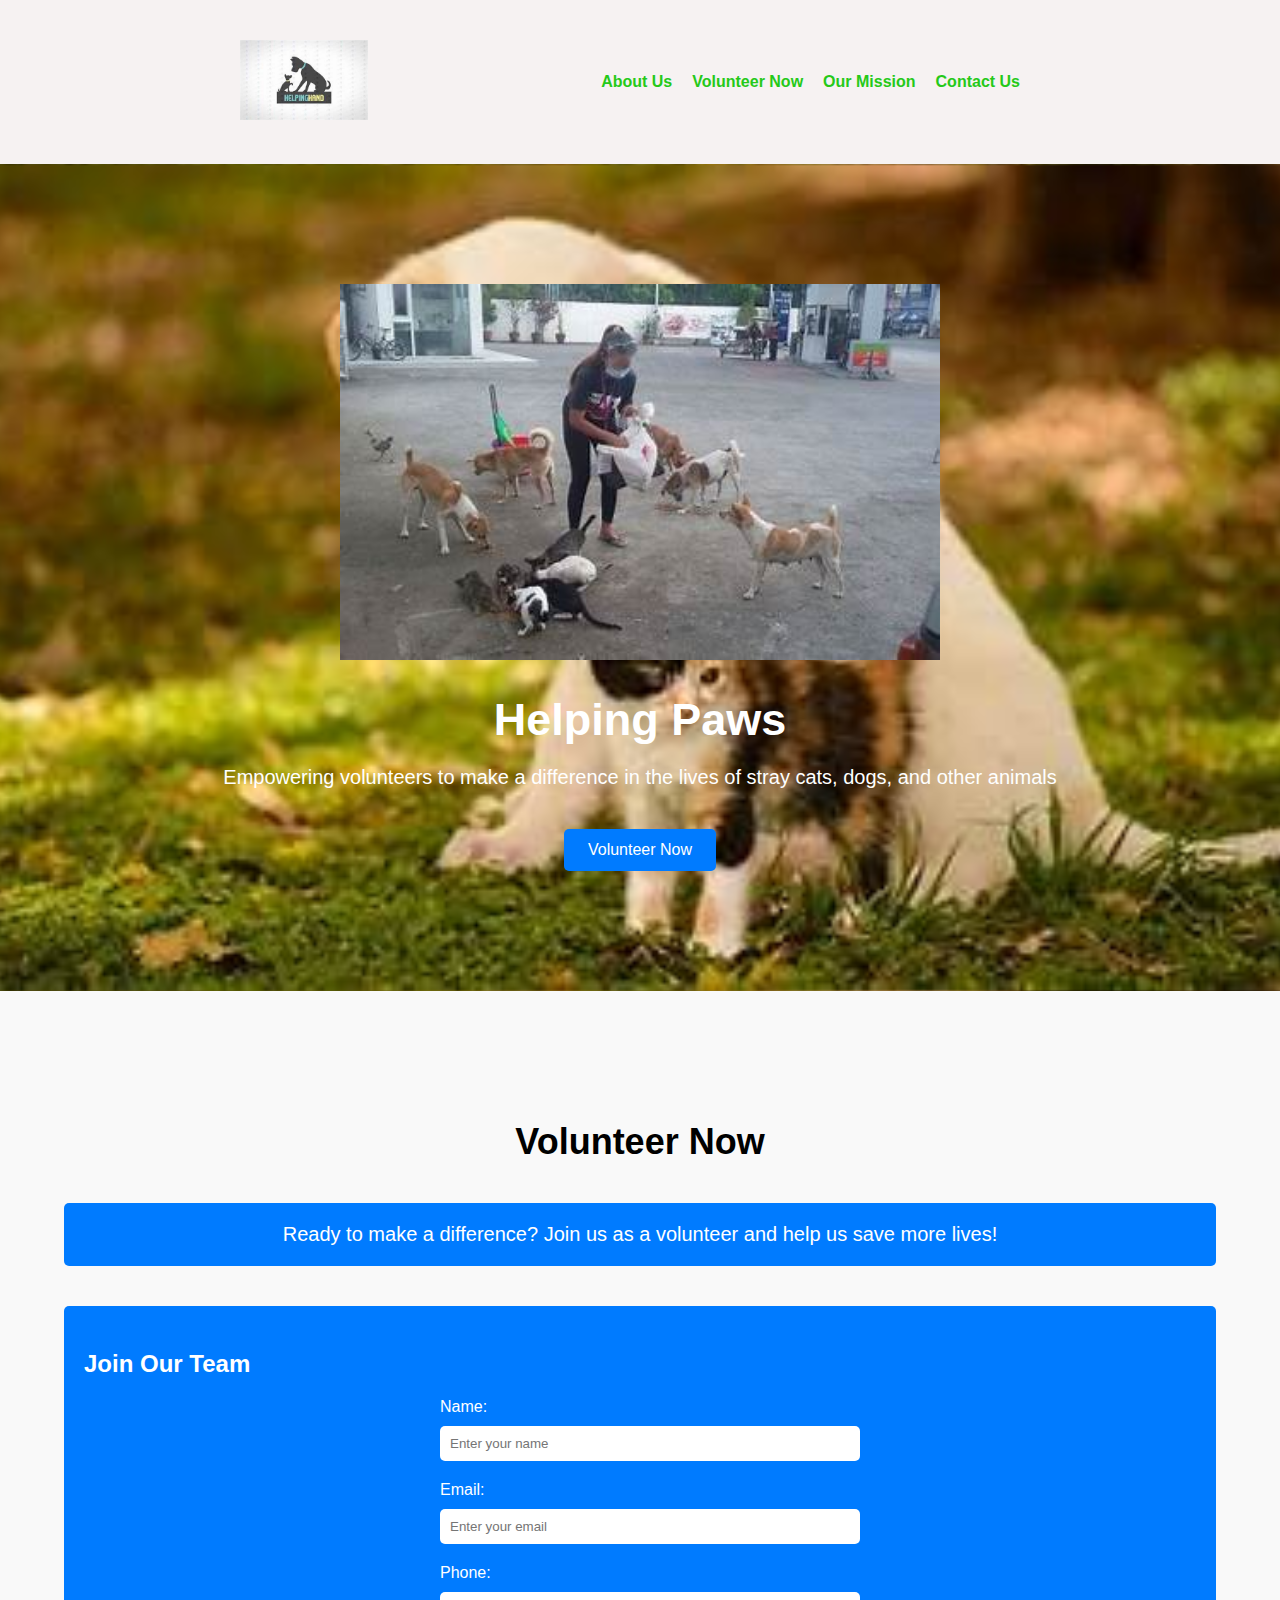
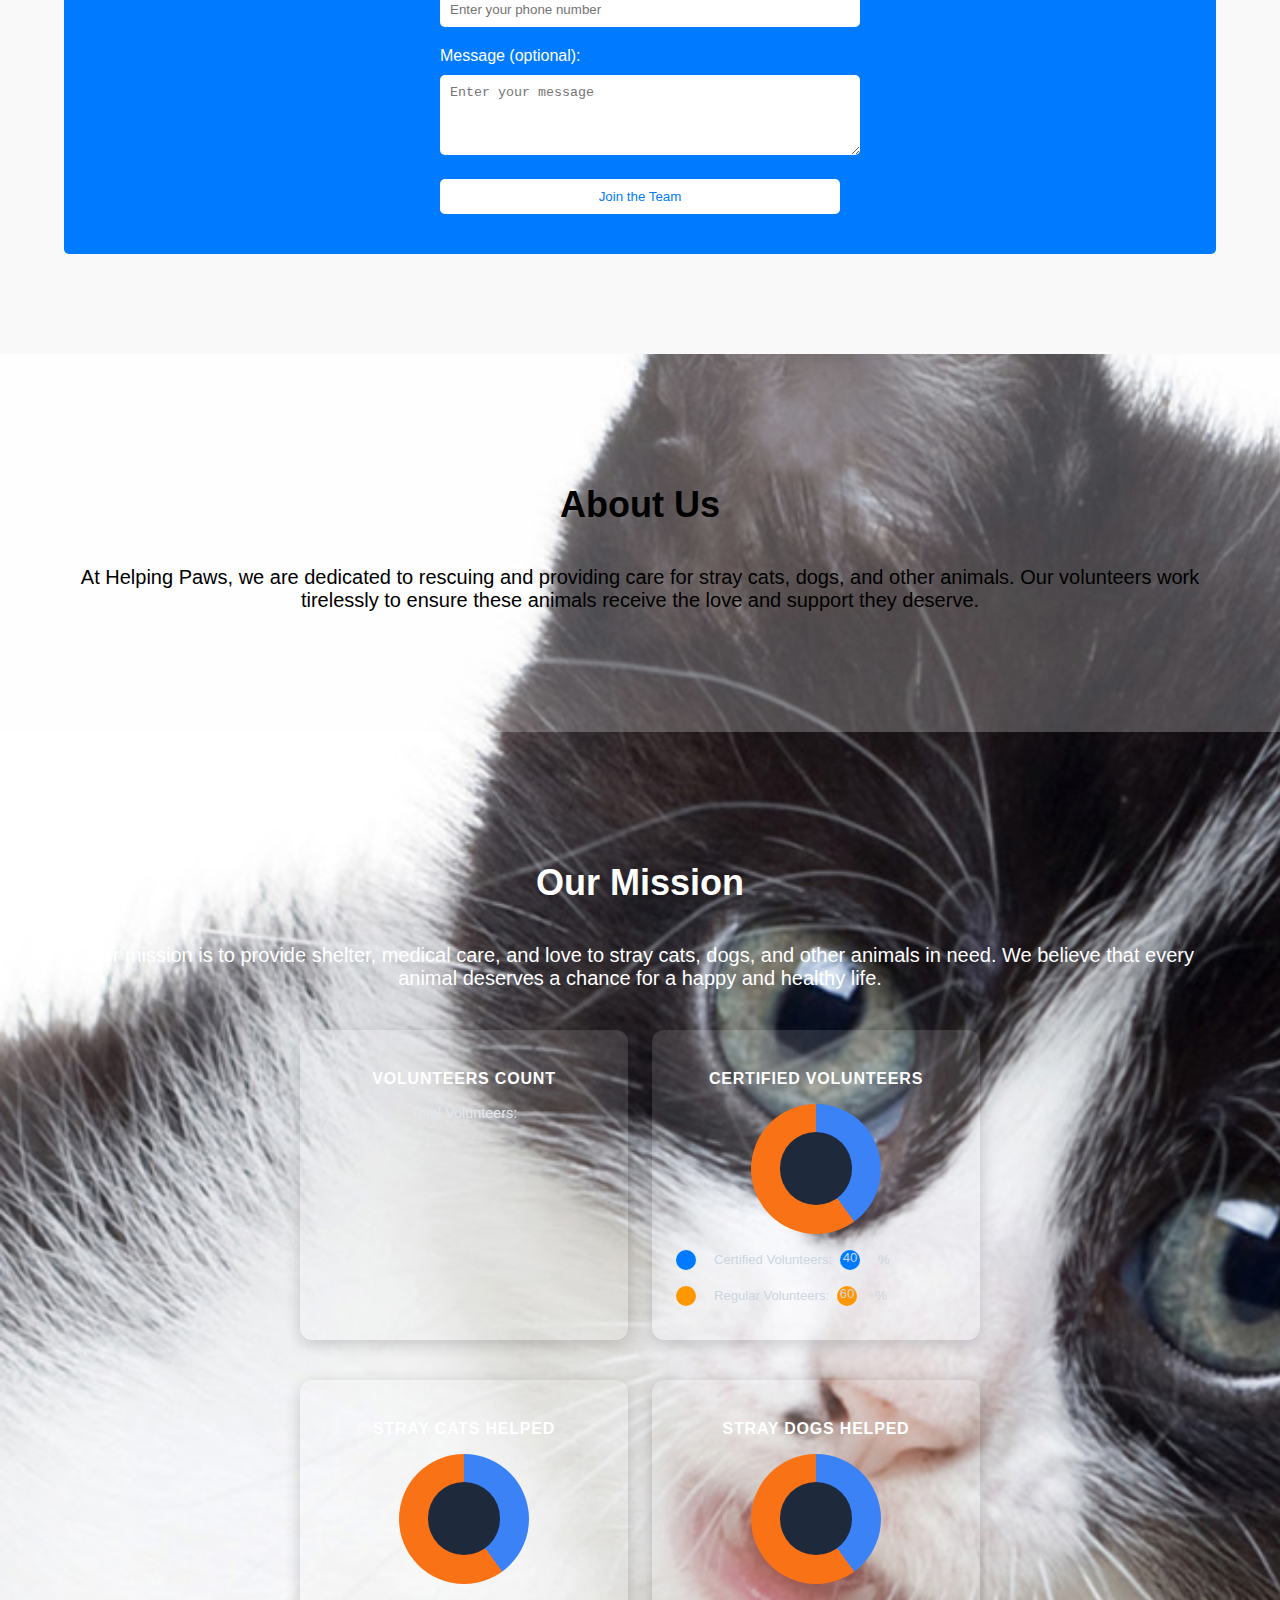
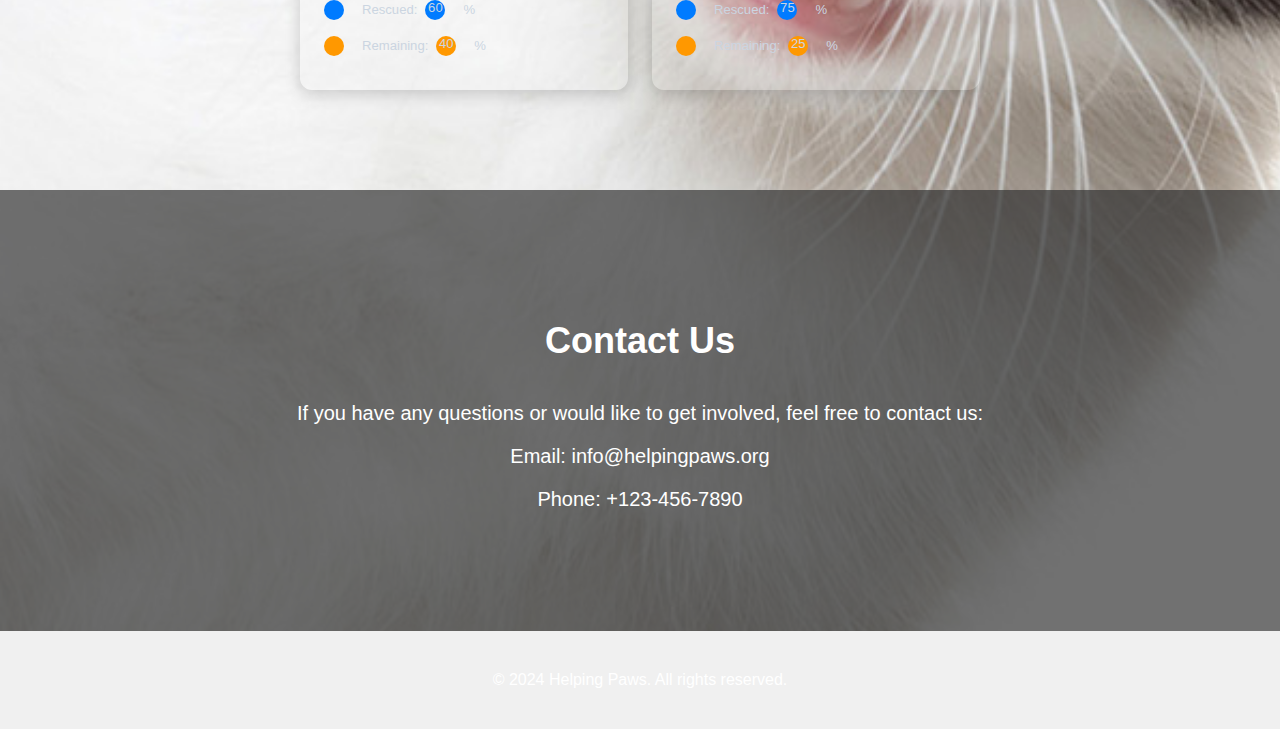
<file: index.html>
<!DOCTYPE html>
<html lang="en">

<head>
    <meta charset="UTF-8">
    <meta name="viewport" content="width=device-width, initial-scale=1.0">
    <title>Helping Paws - Empowering Volunteers</title>
    <link rel="stylesheet" href="style.css">
    <link rel="stylesheet" href="chart.css">

</head>

<body>

    <!-- Navigation Bar -->
    <nav class="navbar">
        <div class="container">
            <div class="logo">
                <img src="img/th.jpeg" alt="Helping Paws Logo">
            </div>
            <ul class="nav-links">
                <li><a href="#about">About Us</a></li>
                <li><a href="#volunteer">Volunteer Now</a></li>
                <li><a href="#mission">Our Mission</a></li>
                <li><a href="#contact">Contact Us</a></li>
            </ul>
        </div>
    </nav>

    <!-- Hero Section -->
    <section class="hero">
        <div class="container">
            <img src="img/helpingcatdogs.jpeg" alt="Helping Paws Hero Image">
            <h1>Helping Paws</h1>
            <p>Empowering volunteers to make a difference in the lives of stray cats, dogs, and other animals</p>
            <a href="#volunteer" class="btn">Volunteer Now</a>
        </div>
    </section>

    <!-- Volunteer Now Section -->
    <section id="volunteer" class="volunteer">
        <div class="container">
            <h2>Volunteer Now</h2>
            <p>Ready to make a difference? Join us as a volunteer and help us save more lives!</p>

            <!-- Volunteer Form -->
            <div class="volunteer-form">
                <h3>Join Our Team</h3>
                <form action="submit_volunteer_form.php" method="POST">
                    <label for="name">Name:</label>
                    <input type="text" id="name" name="name" placeholder="Enter your name" required>

                    <label for="email">Email:</label>
                    <input type="email" id="email" name="email" placeholder="Enter your email" required>

                    <label for="phone">Phone:</label>
                    <input type="tel" id="phone" name="phone" placeholder="Enter your phone number" required>

                    <label for="message">Message (optional):</label>
                    <textarea id="message" name="message" rows="4" placeholder="Enter your message"></textarea>

                    <input type="submit" value="Join the Team">
                </form>
            </div>
        </div>
    </section>

    <!-- About Us Section -->
    <section id="about" class="about">
        <div class="container">
            <h2>About Us</h2>
            <p>At Helping Paws, we are dedicated to rescuing and providing care for stray cats, dogs, and other animals.
                Our volunteers work tirelessly to ensure these animals receive the love and support they deserve.</p>
        </div>
    </section>

    <!-- Our Mission Section -->
    <section id="mission" class="mission">
        <div class="container">
            <h2>Our Mission</h2>
            <p>Our mission is to provide shelter, medical care, and love to stray cats, dogs, and other animals in need.
                We believe that every animal deserves a chance for a happy and healthy life.</p>
            <!-- Bar Chart: Volunteers Count -->
            <div class="chart-container">
                <div class="bar-chart">
                    <h3>Volunteers Count</h3>
                    <div class="bar" style="--bar-height: calc(10% * var(--volunteers-count, 0));"></div>
                    <span>Total Volunteers: <span id="total-volunteers"><?php echo $totalVolunteers; ?></span></span>
                </div>
                <!-- Pie Chart: Certified Volunteers -->
                <div class="pie-chart">
                    <h3>Certified Volunteers</h3>
                    <div class="pie">
                        <div class="slice" style="--offset: 0; --value: var(--certified-volunteers, 40);"></div>
                        <div class="slice"
                            style="--offset: calc(var(--certified-volunteers, 40) * 1%); --value: calc(100 - var(--certified-volunteers, 40));">
                        </div>
                    </div>
                    <div class="legend">
                        <div class="item"><span></span>Certified Volunteers: <span
                                id="certified-volunteers">40</span>%</div>
                        <div class="item"><span></span>Regular Volunteers: <span id="regular-volunteers">60</span>%
                        </div>
                    </div>
                </div>
            </div>
            <!-- Additional Charts: Stray Cats and Dogs Helped -->
            <div class="chart-container">
                <div class="pie-chart">
                    <h3>Stray Cats Helped</h3>
                    <div class="pie">
                        <div class="slice" style="--offset: 0; --value: var(--stray-cats-rescued, 60);"></div>
                        <div class="slice"
                            style="--offset: calc(var(--stray-cats-rescued, 60) * 1%); --value: calc(100 - var(--stray-cats-rescued, 60));">
                        </div>
                    </div>
                    <div class="legend">
                        <div class="item"><span></span>Rescued: <span id="stray-cats-rescued">60</span>%</div>
                        <div class="item"><span></span>Remaining: <span id="stray-cats-remaining">40</span>%</div>
                    </div>
                </div>
                <div class="pie-chart">
                    <h3>Stray Dogs Helped</h3>
                    <div class="pie">
                        <div class="slice" style="--offset: 0; --value: var(--stray-dogs-rescued, 75);"></div>
                        <div class="slice"
                            style="--offset: calc(var(--stray-dogs-rescued, 75) * 1%); --value: calc(100 - var(--stray-dogs-rescued, 75));">
                        </div>
                    </div>
                    <div class="legend">
                        <div class="item"><span></span>Rescued: <span id="stray-dogs-rescued">75</span>%</div>
                        <div class="item"><span></span>Remaining: <span id="stray-dogs-remaining">25</span>%</div>
                    </div>
                </div>
            </div>
        </div>
    </section>

    <!-- Contact Us Section -->
    <section id="contact" class="contact">
        <div class="container">
            <h2>Contact Us</h2>
            <p>If you have any questions or would like to get involved, feel free to contact us:</p>
            <p>Email: info@helpingpaws.org</p>
            <p>Phone: +123-456-7890</p>
        </div>
    </section>

    <!-- Footer -->
    <footer class="footer">
        <div class="container">
            <p>&copy; 2024 Helping Paws. All rights reserved.</p>
        </div>
    </footer>

    <!-- JavaScript for updating the bar chart and pie charts with live data -->
    <script>
        // Function to fetch total volunteers count
        function getTotalVolunteers() {
            fetch('get_total_volunteers.php')
                .then(response => response.json())
                .then(data => {
                    updateCharts(data.totalVolunteers);
                })
                .catch(error => {
                    console.error('Error fetching total volunteers count:', error);
                });
        }
    
        // Function to update the bar chart and pie charts with live data
        function updateCharts(totalVolunteers) {
            // Update bar chart
            var bar = document.querySelector('.bar');
            var barHeight = (totalVolunteers / 100) * 100; // Assuming 100% is the maximum height
            bar.style.setProperty('--bar-height', barHeight + '%');
    
            // Update the total volunteers count displayed next to the bar chart
            document.getElementById('total-volunteers').textContent = totalVolunteers;
    
            // Update pie charts
            var certifiedVolunteers = Math.floor(Math.random() * 100);
            var strayCatsRescued = Math.floor(Math.random() * 100);
            var strayDogsRescued = Math.floor(Math.random() * 100);
    
            document.documentElement.style.setProperty('--certified-volunteers', certifiedVolunteers);
            document.documentElement.style.setProperty('--stray-cats-rescued', strayCatsRescued);
            document.documentElement.style.setProperty('--stray-dogs-rescued', strayDogsRescued);
    
            // Update legends
            document.getElementById('certified-volunteers').textContent = certifiedVolunteers;
            document.getElementById('regular-volunteers').textContent = 100 - certifiedVolunteers;
            document.getElementById('stray-cats-rescued').textContent = strayCatsRescued;
            document.getElementById('stray-cats-remaining').textContent = 100 - strayCatsRescued;
            document.getElementById('stray-dogs-rescued').textContent = strayDogsRescued;
            document.getElementById('stray-dogs-remaining').textContent = 100 - strayDogsRescued;
        }
    
        // Call the getTotalVolunteers function initially and then at regular intervals
        getTotalVolunteers(); // Initial call
        setInterval(getTotalVolunteers, 5000); // Call every 5 seconds (you can adjust the interval as needed)
    </script>
    
</body>

</html>
</file>
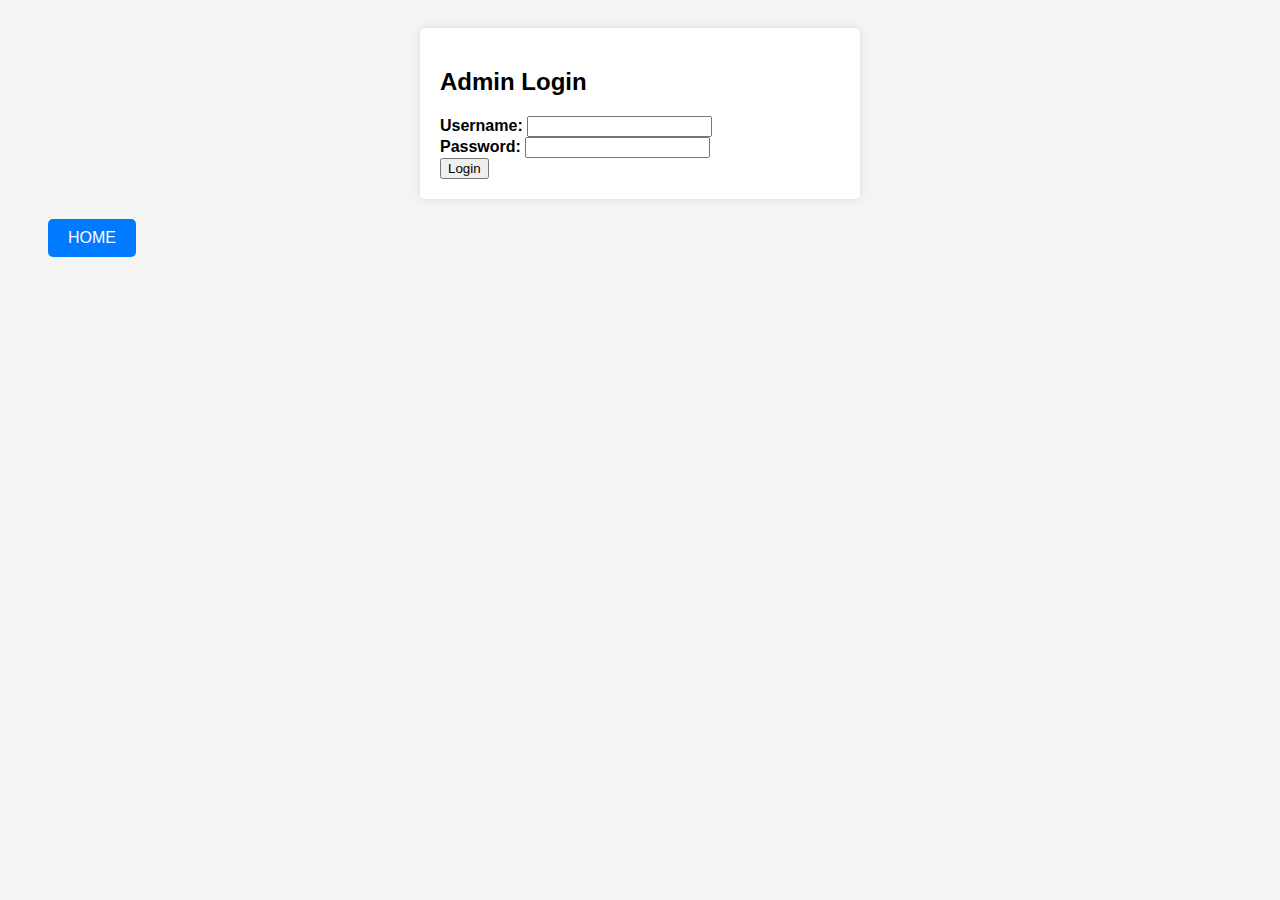
<file: admin_login.html>
<!DOCTYPE html>
<html lang="en">
<head>
    <meta charset="UTF-8">
    <title>Admin Login</title>
    <link rel="stylesheet" href="adminStyles.css"> 
</head>
<body>
    <div class="login-container">
        <form class="login-form" action="admin_panel.php" method="post">
            <h2>Admin Login</h2>
            <div class="form-group">
                <label for="username">Username:</label>
                <input type="text" id="username" name="username" required>
            </div>
            
            <div class="form-group">
                <label for="password">Password:</label>
                <input type="password" id="password" name="password" required>
            </div>
            
            <button type="submit">Login</button>
        </form>
        
        <a href="landingPage.html" class="home-button">HOME</a>
    </div>
</body>
</html>
</file>
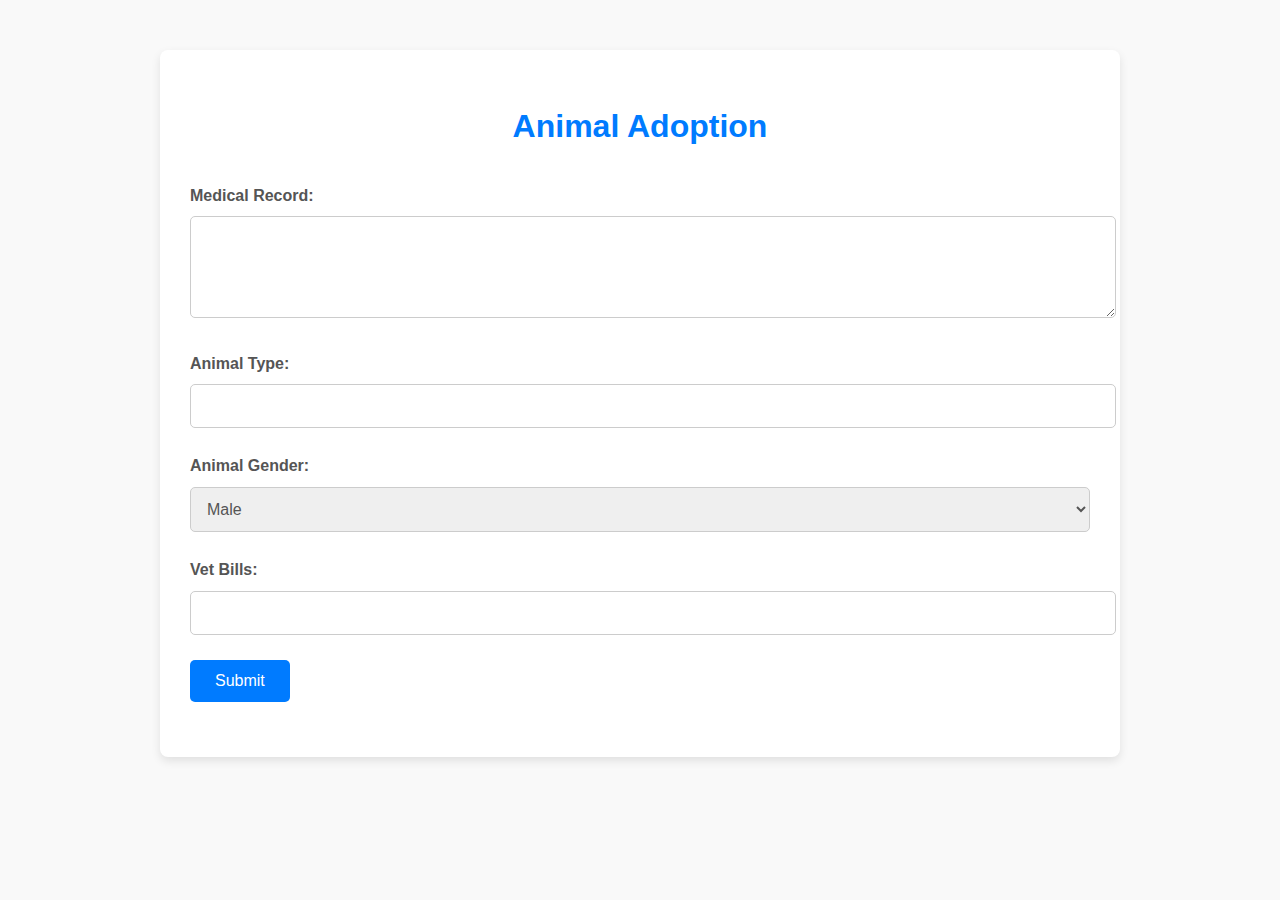
<file: animal_adoption.html>
<!DOCTYPE html>
<html lang="en">
<head>
    <meta charset="UTF-8">
    <meta name="viewport" content="width=device-width, initial-scale=1.0">
    <title>Animal Adoption</title>
    <link rel="stylesheet" href="animal_adoption.css">
</head>
<body>
    <div class="container">
        <h1>Animal Adoption</h1>
        
        <form action="submit_adoption.php" method="post">
            
            <div class="form-group">
                <label for="MedicalRecord">Medical Record:</label>
                <textarea id="MedicalRecord" name="MedicalRecord" rows="4"></textarea>
            </div>
            
            <div class="form-group">
                <label for="AnimalType">Animal Type:</label>
                <input type="text" id="AnimalType" name="AnimalType" required>
            </div>
            
            <div class="form-group">
                <label for="AnimalGender">Animal Gender:</label>
                <select id="AnimalGender" name="AnimalGender" required>
                    <option value="Male">Male</option>
                    <option value="Female">Female</option>
                </select>
            </div>
            
            <div class="form-group">
                <label for="VetBills">Vet Bills:</label>
                <input type="number" id="VetBills" name="VetBills" min="0" step="0.01" required>
            </div>
            
            <div class="form-group">
                <input type="submit" value="Submit">
            </div>
        </form>
    </div>
</body>
</html>
</file>
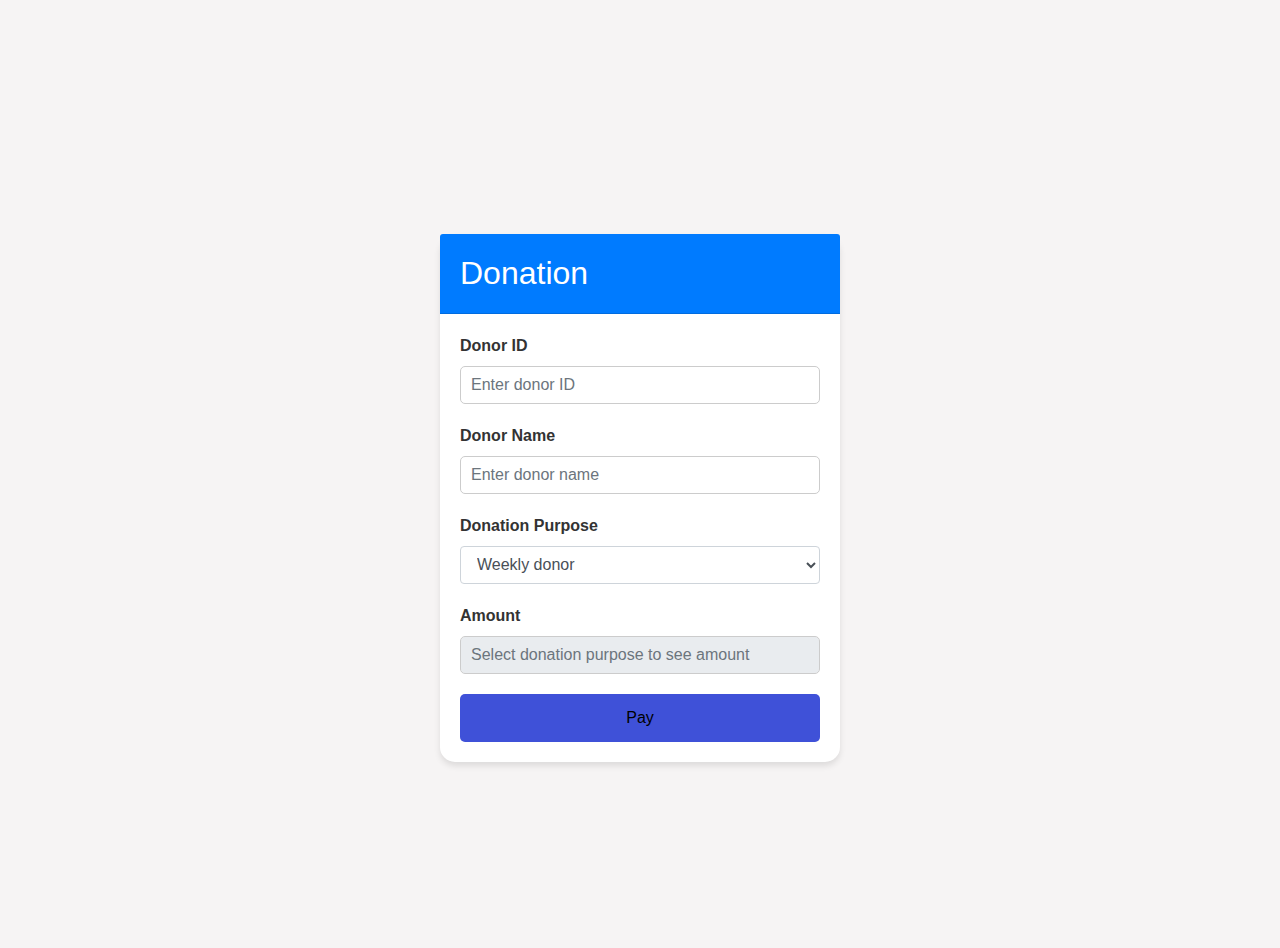
<file: Donation.html>
<!DOCTYPE html>
<html lang="en">
<head>
    <meta charset="UTF-8">
    <meta name="viewport" content="width=device-width, initial-scale=1.0">
    <title>Donation</title>
    <link rel="stylesheet" href="https://stackpath.bootstrapcdn.com/bootstrap/4.5.2/css/bootstrap.min.css">
    <link rel="stylesheet" href="/css/donation.css">
</head>
<body>
    <div class="container mt-5">
        <div class="card">
            <div class="card-header bg-primary text-white">
                <h2 class="mb-0">Donation</h2>
            </div>
            <div class="card-body">
                <!-- Modified form with action attribute pointing to the PHP script -->
                <form action="Donation.php" method="post">
                    <div class="form-group">
                        <label for="donorId">Donor ID</label>
                        <input type="text" class="form-control" id="donorId" name="donorId" placeholder="Enter donor ID">
                    </div>
                    <div class="form-group">
                        <label for="donorName">Donor Name</label>
                        <input type="text" class="form-control" id="donorName" name="donorName" placeholder="Enter donor name">
                    </div>
                    <div class="form-group">
                        <label for="purpose">Donation Purpose</label>
                        <select class="form-control" id="purpose" name="purpose" onchange="updateAmount()">
                            <option value="Weekly">Weekly donor</option>
                            <option value="Monthly">Monthly Donor</option>
                            <option value="Shelter">Make a Shelter</option>
                            <option value="Medical">For medical purposes</option>
                        </select>
                    </div>
                    <div class="form-group">
                        <label for="amount">Amount</label>
                        <input type="number" class="form-control" id="amount" name="amount" placeholder="Select donation purpose to see amount" readonly>
                    </div>
                    
                    <button type="submit" class="btn btn-primary btn-block">Pay</button>
                </form>
            </div>
        </div>
    </div>
    <script>
        function updateAmount() {
            var purpose = document.getElementById('purpose').value;
            var amountInput = document.getElementById('amount');

            switch (purpose) {
                case 'Weekly':
                    amountInput.value = '500.00';
                    break;
                case 'Monthly':
                    amountInput.value = '2000.00';
                    break;
                case 'Shelter':
                    amountInput.value = '10000.00';
                    break;
                case 'Medical':
                    amountInput.value = '5000.00';
                    break;
                default:
                    amountInput.value = '';
            }
        }
    </script>
</body>
</html>
</file>
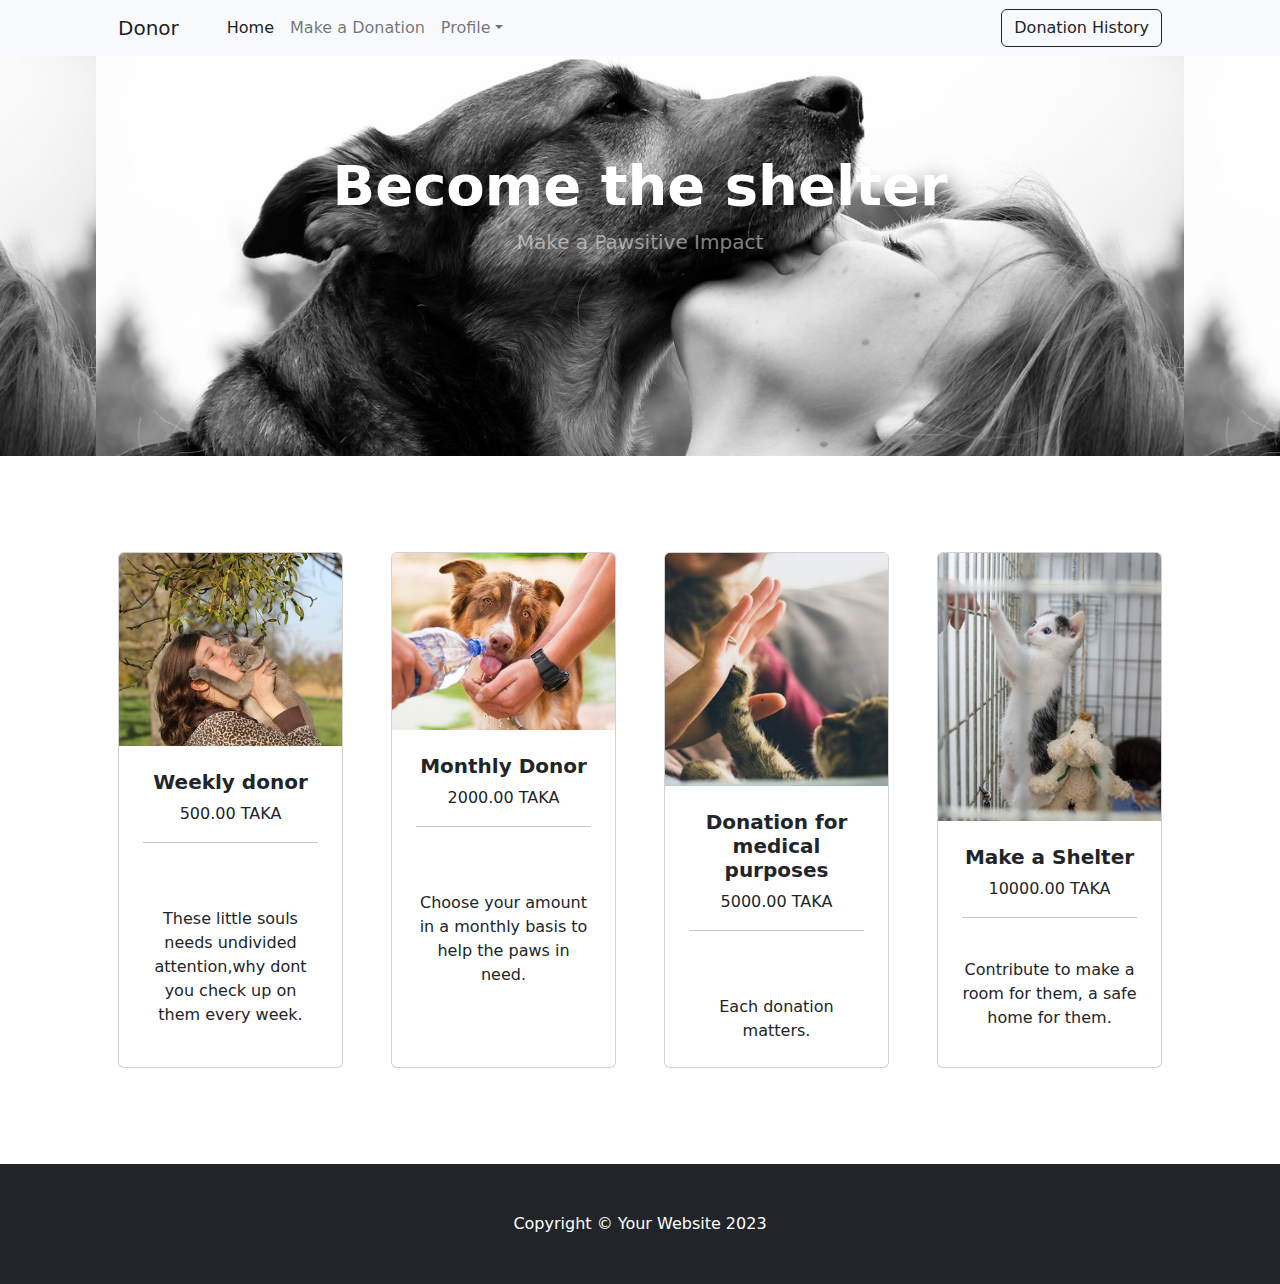
<file: Donor.html>
<!DOCTYPE html>
<html lang="en">
    <head>
        <meta charset="utf-8" />
        <meta name="viewport" content="width=device-width, initial-scale=1, shrink-to-fit=no" />
        <meta name="description" content="" />
        <meta name="author" content="" />
        <title>Donor Dashboard</title>
        <link href="[data-uri]" rel="icon" type="image/x-icon">      
        <link href="https://cdn.jsdelivr.net/npm/bootstrap-icons@1.5.0/font/bootstrap-icons.css" rel="stylesheet" />   
        <link href="css/styles.css" rel="stylesheet" />
        

    </head>
    <body>
        <nav class="navbar navbar-expand-lg navbar-light bg-light">
            <div class="container px-4 px-lg-5">
                <a class="navbar-brand" href="DonorLanding.html">Donor</a>
        
                <button class="navbar-toggler" type="button" data-bs-toggle="collapse" data-bs-target="#navbarSupportedContent" aria-controls="navbarSupportedContent" aria-expanded="false" aria-label="Toggle navigation"><span class="navbar-toggler-icon"></span></button>
                <div class="collapse navbar-collapse" id="navbarSupportedContent">
                    <ul class="navbar-nav me-auto mb-2 mb-lg-0 ms-lg-4">
                        <li class="nav-item"><a class="nav-link active" aria-current="page" href="#!">Home</a></li>
                        <li class="nav-item">
                            <a class="nav-link" href="Donation.html">Make a Donation</a>
                        </li>
                        
                        <li class="nav-item dropdown">
                            <a class="nav-link dropdown-toggle" id="navbarDropdown" href="#" role="button" data-bs-toggle="dropdown" aria-expanded="false">Profile</a>
                            <ul class="dropdown-menu" aria-labelledby="navbarDropdown">
                                <li><a class="dropdown-item" href="donor_profile.php?donorId=<?php echo $_SESSION['donorId']; ?>">Your Profile</a></li>
                            </ul>
                        </li>
                    </ul>
                    <a href="DonorHistory.php" class="btn btn-outline-dark">
                        Donation History
                    </a>
                </div>
            </div>            
        </nav>
        <header class="py-5" style="height: 400px;">
            <div class="container px-4 px-lg-5 my-5">
                <div class="text-center text-white">
                    <h1 class="display-4 fw-bolder">Become the shelter</h1>
                    <p class="lead fw-normal text-white-50 mb-0">Make a Pawsitive Impact</p>
                </div>
            </div>
        </header>
        <section class="py-5">
            <div class="container px-4 px-lg-5 mt-5">
                <div class="row gx-4 gx-lg-5 row-cols-2 row-cols-md-3 row-cols-xl-4 justify-content-center">
                    <div class="col mb-5">
                        <div class="card h-100">
                            
                            <img class="card-img-top" src="/Images/bar1.jpg" alt="..." />
                           
                            <div class="card-body p-4">
                                <div class="text-center">
                                    <h5 class="fw-bolder">Weekly donor</h5>
                                     500.00 TAKA
                                    <hr>
                                    <br>
                                    <br>
                                    These little souls needs undivided attention,why dont you check up on them every week.
                                </div>
                            </div>
                        </div>
                    </div>
                    <div class="col mb-5">
                        <div class="card h-100">
                            <img class="card-img-top" src="/Images/bar2.jpg" alt="..." />                          
                            <div class="card-body p-4">
                                <div class="text-center">                                  
                                    <h5 class="fw-bolder">Monthly Donor</h5>
                                     2000.00 TAKA
                                    <hr>
                                    <br>
                                    <br>
                                    Choose your amount in a monthly basis to help the paws in need. 
                                </div>
                            </div>
                        </div>
                    </div>
                    <div class="col mb-5">
                        <div class="card h-100">                           
                            <img class="card-img-top" src="/Images/bar3.jpg" alt="..." />
                            
                            <div class="card-body p-4">
                                <div class="text-center">                                   
                                    <h5 class="fw-bolder">Donation for medical purposes</h5>                               
                                    5000.00 TAKA
                                    <hr>
                                    <br>
                                    <br>
                                    Each donation matters.
                                </div>
                            </div>
                        </div>
                    </div>
                    <div class="col mb-5">
                        <div class="card h-100">
                            <img class="card-img-top" src="/Images/shelter bar.jpg" alt="..." />
                            <div class="card-body p-4">
                                <div class="text-center">
                                    <h5 class="fw-bolder">Make a Shelter</h5>
                                    10000.00 TAKA
                                    <hr>
                                    <br>
                                    Contribute to make a room for them, a safe home for them.
                                </div>
                            </div>
                        </div>
                    </div>
                </div>
            </div>
        </section>
        <footer class="py-5 bg-dark">
            <div class="container"><p class="m-0 text-center text-white">Copyright &copy; Your Website 2023</p></div>
        </footer>
        <script src="https://cdn.jsdelivr.net/npm/bootstrap@5.2.3/dist/js/bootstrap.bundle.min.js"></script>
        
    </body>
</html>
</file>
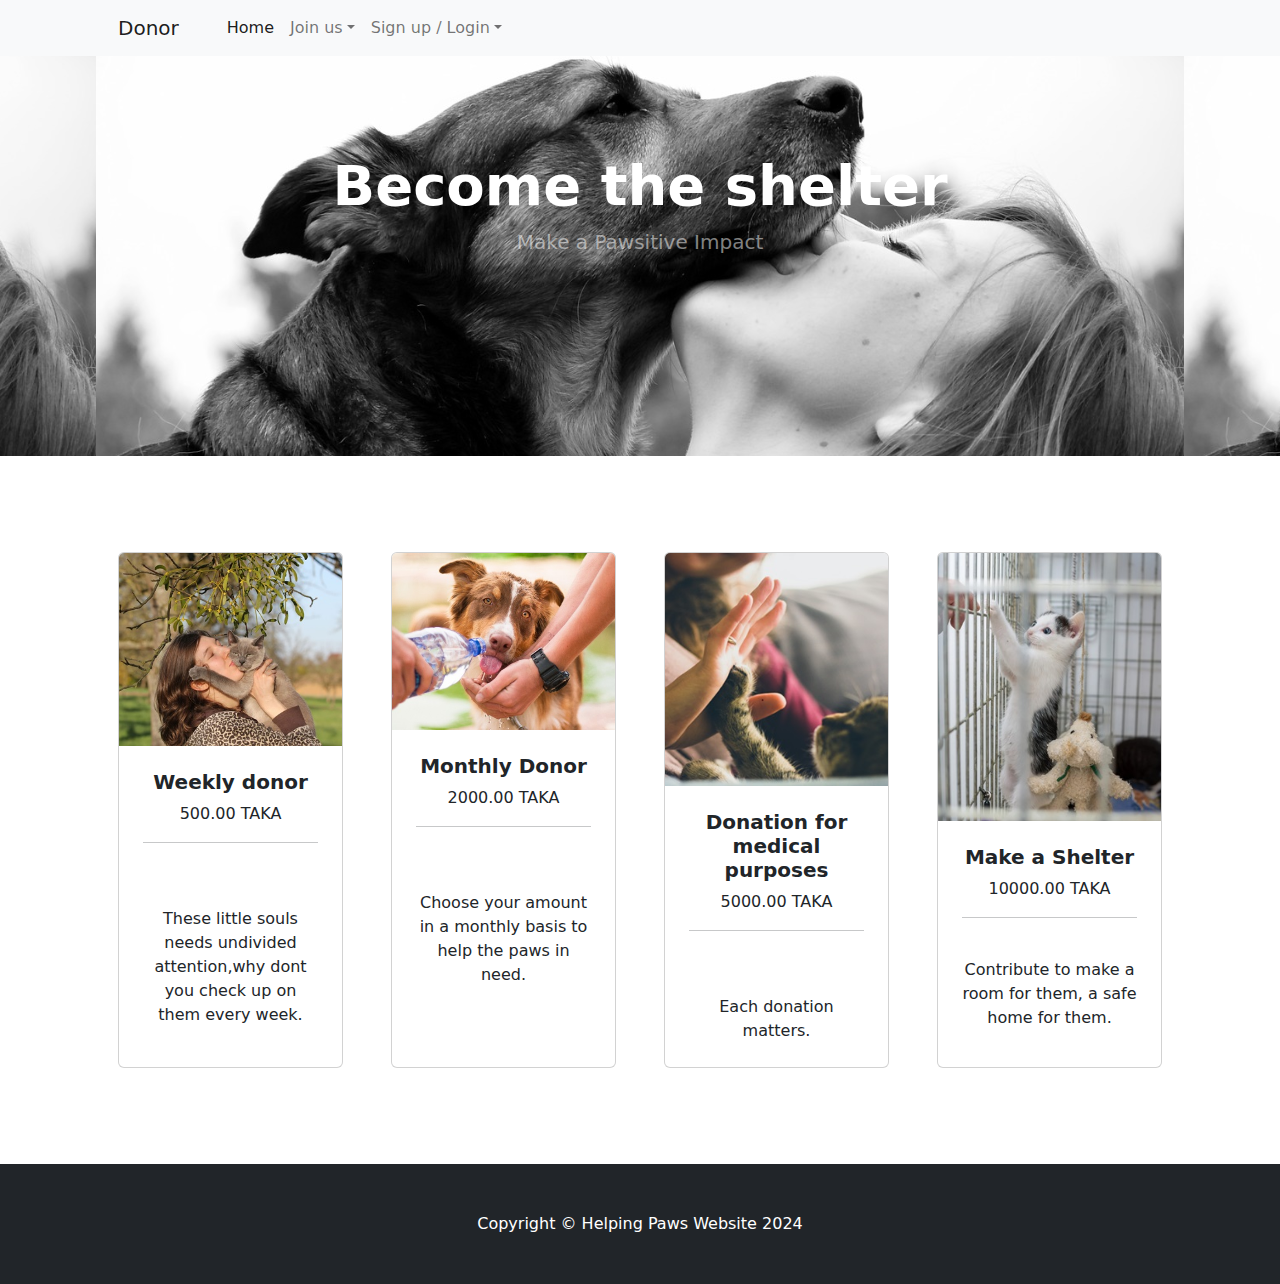
<file: DonorLanding.html>
<!DOCTYPE html>
<html lang="en">
    <head>
        <meta charset="utf-8" />
        <meta name="viewport" content="width=device-width, initial-scale=1, shrink-to-fit=no" />
        <meta name="description" content="" />
        <meta name="author" content="" />
        <title>Donor</title>
        <link href="[data-uri]" rel="icon" type="image/x-icon">      
        <link href="https://cdn.jsdelivr.net/npm/bootstrap-icons@1.5.0/font/bootstrap-icons.css" rel="stylesheet" />   
        <link href="css/styles.css" rel="stylesheet" />
    </head>
    <body>
        <nav class="navbar navbar-expand-lg navbar-light bg-light">
            <div class="container px-4 px-lg-5">
                <a class="navbar-brand" href="#!">Donor</a>
                <button class="navbar-toggler" type="button" data-bs-toggle="collapse" data-bs-target="#navbarSupportedContent" aria-controls="navbarSupportedContent" aria-expanded="false" aria-label="Toggle navigation"><span class="navbar-toggler-icon"></span></button>
                <div class="collapse navbar-collapse" id="navbarSupportedContent">
                    <ul class="navbar-nav me-auto mb-2 mb-lg-0 ms-lg-4">
                        <li class="nav-item"><a class="nav-link active" aria-current="page" href="landingPage.html">Home</a></li>
                        <li class="nav-item dropdown">
                            <a class="nav-link dropdown-toggle" id="navbarDropdown" href="#" role="button" data-bs-toggle="dropdown" aria-expanded="false">Join us</a>
                            <ul class="dropdown-menu" aria-labelledby="navbarDropdown">
                                <li><a class="dropdown-item" href="index.html">Be a Volunteer </a></li>
                                <li><hr class="dropdown-divider" /></li>
                                <li><a class="dropdown-item" href="Donor.html">About us</a></li>
                            </ul>
                        </li>
                        <li class="nav-item dropdown">
                            <a class="nav-link dropdown-toggle" id="navbarDropdown" href="#" role="button" data-bs-toggle="dropdown" aria-expanded="false">Sign up / Login</a>
                            <ul class="dropdown-menu" aria-labelledby="navbarDropdown">
                              <li><a class="dropdown-item" href="DonorCredentials.html">Sign up as a Donor</a></li>
                              <li><a class="dropdown-item" href="LoginDonor.html">Login</a></li>
                            </ul>
                        </li>
                    </ul>
                    
                </div>
            </div>            
        </nav>
        <header class="py-5" style="height: 400px;">
            <div class="container px-4 px-lg-5 my-5">
                <div class="text-center text-white">
                    <h1 class="display-4 fw-bolder">Become the shelter</h1>
                    <p class="lead fw-normal text-white-50 mb-0">Make a Pawsitive Impact</p>
                </div>
            </div>
        </header>
        <section class="py-5">
            <div class="container px-4 px-lg-5 mt-5">
                <div class="row gx-4 gx-lg-5 row-cols-2 row-cols-md-3 row-cols-xl-4 justify-content-center">
                    <div class="col mb-5">
                        <div class="card h-100">
                            
                            <img class="card-img-top" src="/Images/bar1.jpg" alt="..." />
                           
                            <div class="card-body p-4">
                                <div class="text-center">
                                    <h5 class="fw-bolder">Weekly donor</h5>
                                     500.00 TAKA
                                    <hr>
                                    <br>
                                    <br>
                                    These little souls needs undivided attention,why dont you check up on them every week.
                                </div>
                            </div>
                        </div>
                    </div>
                    <div class="col mb-5">
                        <div class="card h-100">
                            <img class="card-img-top" src="/Images/bar2.jpg" alt="..." />                          
                            <div class="card-body p-4">
                                <div class="text-center">                                  
                                    <h5 class="fw-bolder">Monthly Donor</h5>
                                     2000.00 TAKA
                                    <hr>
                                    <br>
                                    <br>
                                    Choose your amount in a monthly basis to help the paws in need. 
                                </div>
                            </div>
                        </div>
                    </div>
                    <div class="col mb-5">
                        <div class="card h-100">                           
                            <img class="card-img-top" src="/Images/bar3.jpg" alt="..." />
                            
                            <div class="card-body p-4">
                                <div class="text-center">                                   
                                    <h5 class="fw-bolder">Donation for medical purposes</h5>                               
                                    5000.00 TAKA
                                    <hr>
                                    <br>
                                    <br>
                                    Each donation matters.
                                </div>
                            </div>
                        </div>
                    </div>
                    <div class="col mb-5">
                        <div class="card h-100">
                            <img class="card-img-top" src="/Images/shelter bar.jpg" alt="..." />
                            <div class="card-body p-4">
                                <div class="text-center">
                                    <h5 class="fw-bolder">Make a Shelter</h5>
                                    10000.00 TAKA
                                    <hr>
                                    <br>
                                    Contribute to make a room for them, a safe home for them.
                                </div>
                            </div>
                        </div>
                    </div>
                </div>
            </div>
        </section>
        <footer class="py-5 bg-dark">
            <div class="container"><p class="m-0 text-center text-white">Copyright &copy; Helping Paws Website 2024</p></div>
        </footer>
        <script src="https://cdn.jsdelivr.net/npm/bootstrap@5.2.3/dist/js/bootstrap.bundle.min.js"></script>
        
    </body>
</html>
</file>
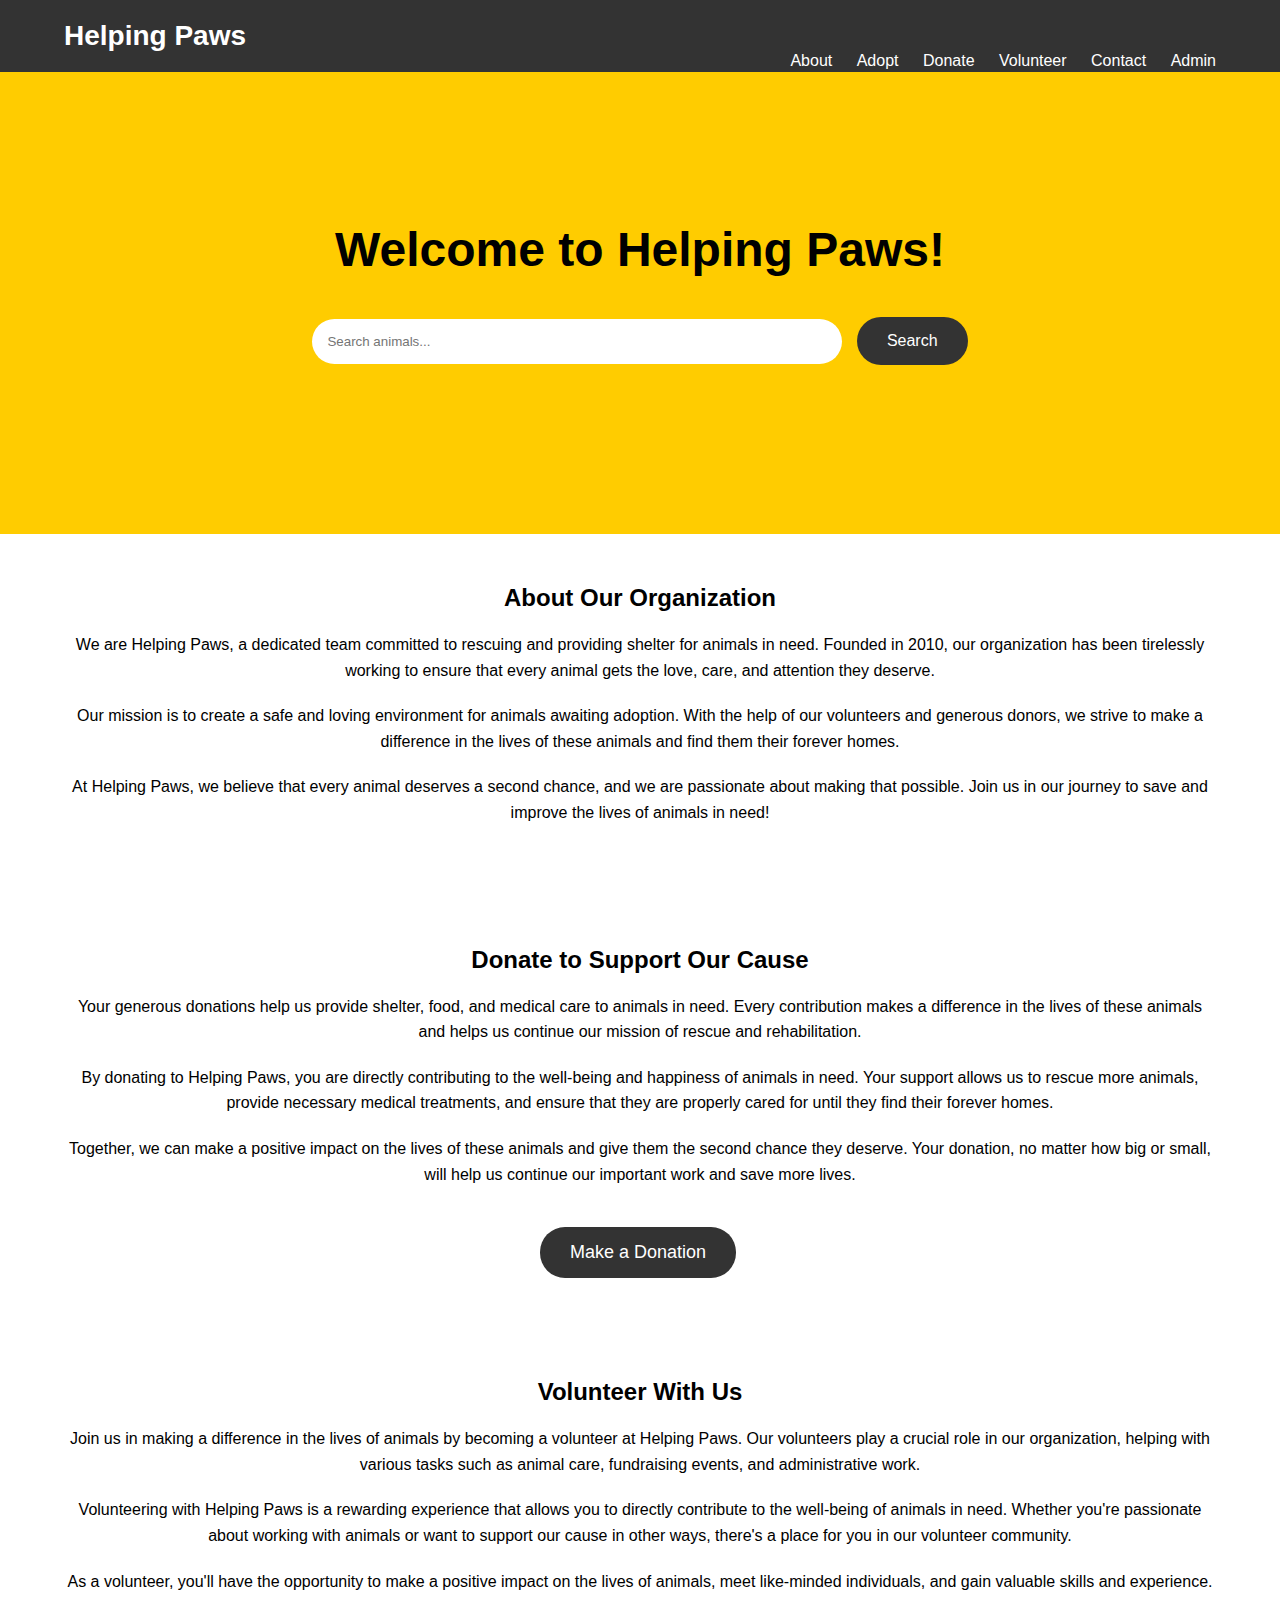
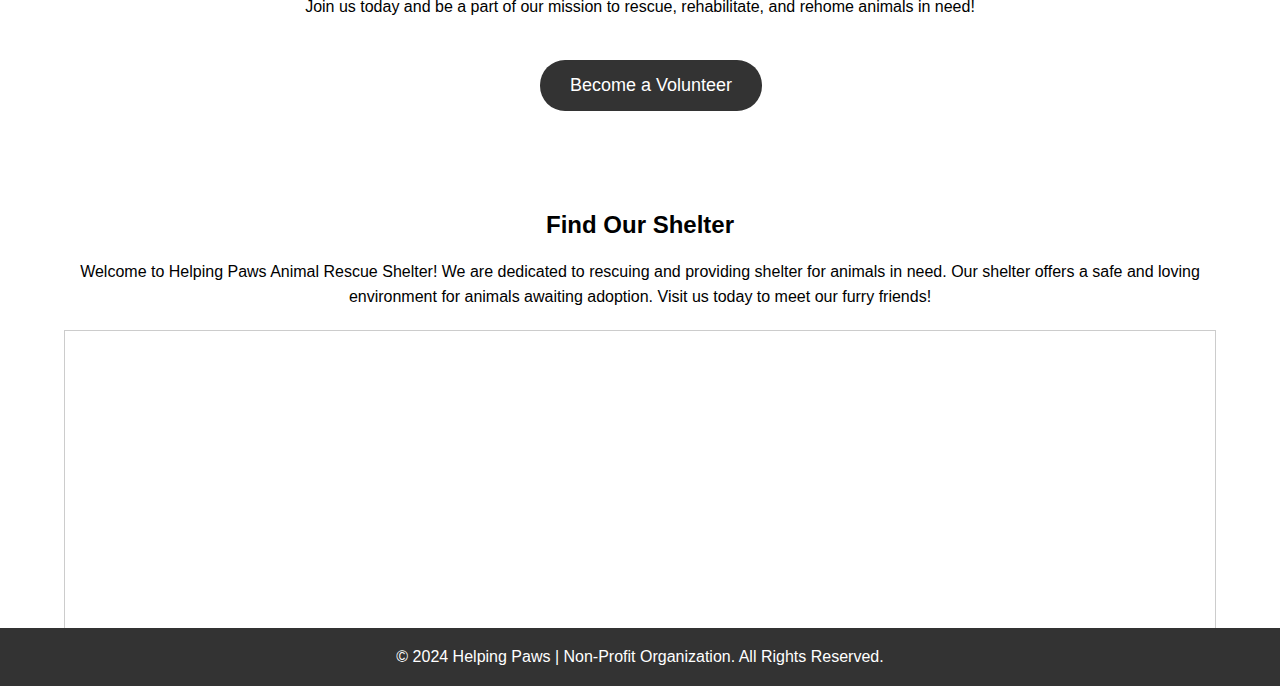
<file: landingPage.html>
<!DOCTYPE html>
<html lang="en">
<head>
    <meta charset="UTF-8">
    <meta name="viewport" content="width=device-width, initial-scale=1.0">
    <title>Helping Paws</title>
    <link rel="stylesheet" href="landingPage.css">
</head>
<body>
    <header>
        <div class="container">
            <h1 class="logo">Helping Paws</h1>
            <nav>
                <ul class="nav-links">                          
                    <li><a href="#about">About</a></li>
                    <li><a href="view_rescued_animals.php">Adopt</a></li>
                    <li><a href="#donate-section">Donate</a></li>
                    <li><a href="#volunteer-section">Volunteer</a></li>
                    <li><a href="#" id="contact-popup-trigger">Contact</a></li>
                    <li><a href="admin_login.html">Admin</a></li>
                </ul>
            </nav>
        </div>
    </header>

    <!-- Contact Pop-up Modal -->
    <div id="contact-popup" class="popup">
        <div class="popup-content">
            <span class="close" id="close-popup">&times;</span>
            <h2>Contact Us</h2>
            <p>For inquiries, you can reach us through:</p>
            <ul>
                <li><strong>Email:</strong> animalShelter@gmail.com</li>
                <li><strong>Phone:</strong> +880 1000 222222</li>
            </ul>
            <p>Alternatively, you can email us directly using the form below:</p>
            <form id="contact-form" action="contact_process.php" method="post">
                <input type="text" id="name" name="name" placeholder="Your Name" required>
                <input type="email" id="email" name="email" placeholder="Your Email" required>
                <textarea id="message" name="message" placeholder="Your Message" required></textarea>
                <button type="submit">Send</button>
            </form>
            
        </div>
    </div>

    <section class="hero">
        <div class="container">
            <h1> Welcome to Helping Paws!</h1>
            <div class="search-container">
                <form id="search-form" action="search_rescued_animals.php" method="post">
                    <input type="text" id="search" name="search" placeholder="Search animals...">
                    <button type="submit">Search</button>
                </form>
            </div>
        </div>       
    </section>
    <section class="about" id="about">
        <div class="container">
            <h2>About Our Organization</h2>
            <p>We are Helping Paws, a dedicated team committed to rescuing and providing shelter for animals in need. Founded in 2010, our organization has been tirelessly working to ensure that every animal gets the love, care, and attention they deserve.</p>
            <p>Our mission is to create a safe and loving environment for animals awaiting adoption. With the help of our volunteers and generous donors, we strive to make a difference in the lives of these animals and find them their forever homes.</p>
            <p>At Helping Paws, we believe that every animal deserves a second chance, and we are passionate about making that possible. Join us in our journey to save and improve the lives of animals in need!</p>
        </div>
    </section>
    <section id="donate-section" class="donate">
        <div class="container">
            <h2>Donate to Support Our Cause</h2>
            <p>Your generous donations help us provide shelter, food, and medical care to animals in need. Every contribution makes a difference in the lives of these animals and helps us continue our mission of rescue and rehabilitation.</p>
            <p>By donating to Helping Paws, you are directly contributing to the well-being and happiness of animals in need. Your support allows us to rescue more animals, provide necessary medical treatments, and ensure that they are properly cared for until they find their forever homes.</p>
            <p>Together, we can make a positive impact on the lives of these animals and give them the second chance they deserve. Your donation, no matter how big or small, will help us continue our important work and save more lives.</p>
            <a href="DonorLanding.html" class="btn">Make a Donation</a>
        </div>
    </section>
    <section id="volunteer-section" class="volunteer">
        <div class="container">
            <h2>Volunteer With Us</h2>
            <p>Join us in making a difference in the lives of animals by becoming a volunteer at Helping Paws. Our volunteers play a crucial role in our organization, helping with various tasks such as animal care, fundraising events, and administrative work.</p>
            <p>Volunteering with Helping Paws is a rewarding experience that allows you to directly contribute to the well-being of animals in need. Whether you're passionate about working with animals or want to support our cause in other ways, there's a place for you in our volunteer community.</p>
            <p>As a volunteer, you'll have the opportunity to make a positive impact on the lives of animals, meet like-minded individuals, and gain valuable skills and experience. Join us today and be a part of our mission to rescue, rehabilitate, and rehome animals in need!</p>
            <a href="index.html" class="btn">Become a Volunteer</a>
        </div>
    </section>
    <section class="shelter-info">
        <div class="container">
            <h2>Find Our Shelter</h2>
            <p>Welcome to Helping Paws Animal Rescue Shelter! We are dedicated to rescuing and providing shelter for animals in need. Our shelter offers a safe and loving environment for animals awaiting adoption. Visit us today to meet our furry friends!</p>
            
            <div style="margin-bottom: 20px;"></div>
            
            <div class="map-container" style="border: 1px solid #ccc;">
                <iframe src="https://www.google.com/maps/embed?pb=!1m18!1m12!1m3!1d3652.6697616445273!2d90.4357717149541!3d23.82416958456496!2m3!1f0!2f0!3f0!3m2!1i1024!2i768!4f13.1!3m3!1m2!1s0x3755ca1e8e9fc5fb%3A0x5a25b71f6dbb0d7f!2sBashundhara%20R-A%2C%20Dhaka%201221!5e0!3m2!1sen!2sbd!4v1649487337298!5m2!1sen!2sbd" width="100%" height="300" style="border:0;" allowfullscreen="" loading="lazy"></iframe>
            </div>
        </div>
    </section>
    
    
    <footer>
        <div class="container">
            <p>&copy; 2024 Helping Paws | Non-Profit Organization. All Rights Reserved.</p>
        </div>
    </footer>
    <script src="landingPage.js"></script>
</body>
</html>
</file>
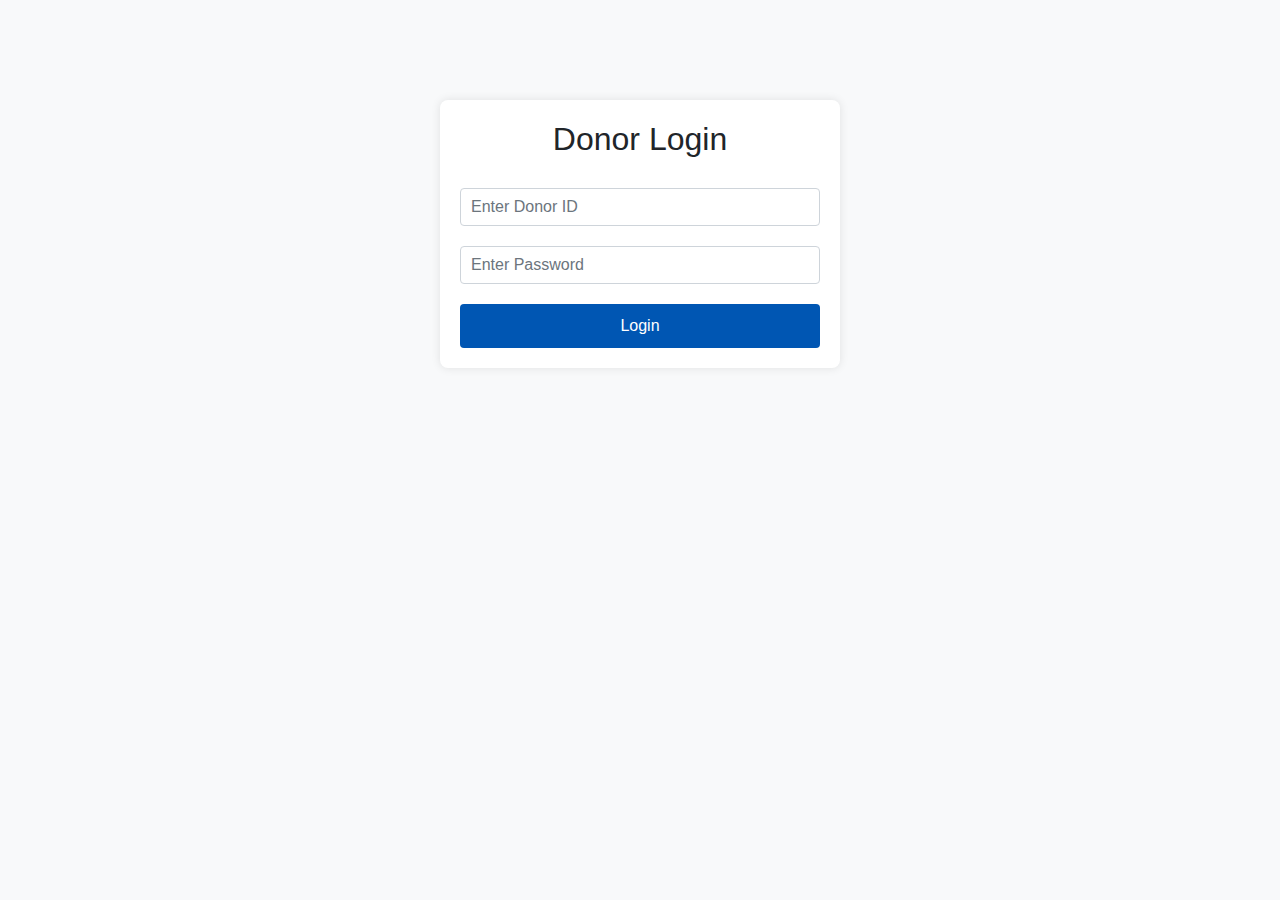
<file: LoginDonor.html>
<!DOCTYPE html>
<html lang="en">

<head>
    <meta charset="UTF-8">
    <meta name="viewport" content="width=device-width, initial-scale=1.0">
    <title>Donor Login</title>
    <!-- Bootstrap CSS -->
    <link rel="stylesheet" href="https://stackpath.bootstrapcdn.com/bootstrap/4.5.2/css/bootstrap.min.css">
    <!-- Custom CSS -->
    <style>
        body {
            background-color: #f8f9fa;
        }

        .login-container {
            max-width: 400px;
            margin: 0 auto;
            margin-top: 100px;
            background-color: #fff;
            padding: 20px;
            border-radius: 8px;
            box-shadow: 0px 0px 10px 0px rgba(0, 0, 0, 0.1);
        }

        .login-container h2 {
            text-align: center;
            margin-bottom: 30px;
        }

        .login-container input[type="text"],
        .login-container input[type="password"] {
            width: 100%;
            padding: 10px;
            margin-bottom: 20px;
            border-radius: 4px;
            border: 1px solid #ced4da;
        }

        .login-container button {
            width: 100%;
            padding: 10px;
            border-radius: 4px;
            border: none;
            background-color: #0056b3;
            color: #fff;
            cursor: pointer;
        }

        .login-container button:hover {
            background-color: #ff0000;
        }
    </style>
</head>

<body>
    <div class="container">
        <div class="login-container">
            <h2>Donor Login</h2>
            <form action="login.php" method="POST">
                <div class="form-group">
                    <input type="text" class="form-control" id="donorId" name="donorId" placeholder="Enter Donor ID" required>
                </div>
                <div class="form-group">
                    <input type="password" class="form-control" id="password" name="password" placeholder="Enter Password" required>
                </div>
                <button type="submit" class="btn btn-primary">Login</button>
            </form>
        </div>
    </div>
</body>

</html>
</file>
<file: style.css>
/* Global Styles */
body {
    font-family: Arial, sans-serif;
    margin: 0;
    padding: 0;
    background-image: url('img/Thank-YOu-Pets.jpg'); /* Replace 'background.jpg' with your image file */
    background-size: cover;
    background-position: left;
    background-repeat: no-repeat;
}

.container {
    max-width: 600px;
    margin: 0 auto;
    padding: 20px;
}

/* Navigation Bar */
.navbar {
    background-color: #f4f0f0d8;
    padding: 10px 20px; /* Adjust padding */
}

.navbar .container {
    display: flex;
    justify-content: space-between;
    align-items: center;
    max-width: 800px; /* Adjust max-width */
    margin: auto; /* Center the navbar */
}

.logo img {
    height: 80px; /* Adjust the height */
}

.nav-links {
    list-style-type: none;
    margin: 0;
    padding: 0;
}

.nav-links li {
    display: inline;
    margin-right: 10px; /* Adjust margin */
}

.nav-links li a {
    text-decoration: none;
    color: #25c919;
    font-weight: bold;
    font-size: 16px; /* Adjust font size */
}

/* Hero Section */
.hero {
    background-image: url('img/catdogs.jpeg'); /* Replace 'hero.jpg' with your hero image file */
    background-size: cover;
    background-position: center;
    padding: 100px 0;
    text-align: center;
    color: #fff;
}

.hero h1 {
    font-size: 45px;
    margin-bottom: 20px;
}

.hero p {
    font-size: 20px;
    margin-bottom: 40px;
}

.hero .btn {
    display: inline-block;
    background-color: #007bff;
    color: #fff;
    padding: 12px 24px;
    text-decoration: none;
    border-radius: 5px;
    transition: background-color 0.3s ease;
}

.hero .btn:hover {
    background-color: #0056b3;
}

/* About Us Section */
.about {
    background-color: #f9f9f93f;
    padding: 80px 0;
    text-align: center;
}

.about h2 {
    font-size: 36px;
    margin-bottom: 40px;
}

.about p {
    font-size: 20px;
}

/* Our Mission Section */
.mission {
    padding: 100px 0;
    text-align: center;
    color: #fff;
}

.mission h2 {
    font-size: 36px;
    margin-bottom: 40px;
}

.mission p {
    font-size: 20px;
    margin-bottom: 40px;
}
/* Volunteer Now Section */
.volunteer {
    background-color: #f9f9f9; /* Light gray background color */
    padding: 80px 0;
    text-align: center;
}

.volunteer h2 {
    font-size: 36px;
    margin-bottom: 40px;
}

.volunteer p {
    font-size: 20px;
    background-color: #007bff; /* Blue background color */
    color: #fff; /* White text color */
    padding: 20px; /* Adjust padding as needed */
    border-radius: 5px; /* Add rounded corners */
    margin-bottom: 40px;
}

.volunteer .btn {
    background-color: #007bff;
    color: #fff;
    padding: 12px 24px;
    text-decoration: none;
    border-radius: 5px;
    transition: background-color 0.3s ease;
}

.volunteer .btn:hover {
    background-color: #0056b3;
}

/* Volunteer Form */
.volunteer-form {
    background-color: #007bff; /* Blue background color */
    padding: 20px; /* Adjust padding as needed */
    border-radius: 5px; /* Add rounded corners */
    text-align: left; /* Align form elements to the left */
}

.volunteer-form h3 {
    font-size: 24px;
    color: #fff; /* White text color */
    margin-bottom: 20px;
}

.volunteer-form label {
    display: block;
    margin-bottom: 10px;
    color: #fff; /* White text color */
}

.volunteer-form input,
.volunteer-form textarea {
    width: 100%;
    padding: 10px;
    margin-bottom: 20px;
    border-radius: 5px;
    border: none;
}

.volunteer-form input[type="submit"] {
    background-color: #fff;
    color: #007bff;
    cursor: pointer;
}

.volunteer-form input[type="submit"]:hover {
    background-color: #e6e6e6;
}

body {
    font-family: Arial, sans-serif;
    margin: 0;
    padding: 0;
}

.container {
    max-width: 1200px;
    margin: 0 auto;
    padding: 20px;
}

/* Bar Chart Styles */
.bar-chart {
    text-align: center;
    background-color: #f0f0f030; /* Light gray background */
}

.bar {
    background-color: #4CAF50; /* Green color */
    width: 100%;
    border-radius: 5px;
    transition: height 0.5s ease;
}

/* Adjust the height of the bar based on volunteers count */
:root {
    --volunteers-count: 0; /* Initial value */
}

/* Additional Chart Styles */
.pie-chart,
.additional-charts {
    text-align: center;
    background-color: #f0f0f04f; /* Light gray background */
}

.pie {
    position: relative;
    width: 150px;
    height: 150px;
    border-radius: 50%;
    background-color: #ffffff31; /* White color */
    margin: 0 auto;
}

.slice {
    position: absolute;
    width: 50%;
    height: 100%;
    clip-path: polygon(50% 0, 100% 50%, 50% 100%, 0 50%);
}

.legend {
    margin-top: 20px;
}

.item {
    margin-bottom: 10px;
}

.item span {
    display: inline-block;
    width: 20px;
    height: 20px;
    margin-right: 10px;
    border-radius: 50%;
}

/* Colorful legend items */
.item:nth-child(1) span {
    background-color: #007bff; /* Blue color */
}

.item:nth-child(2) span {
    background-color: #FF9800; /* Orange color */
}


/* Contact Us Section */
.contact {
    background-color: #333333b1;
    padding: 100px 0;
    text-align: center;
}

.contact h2 {
    font-size: 36px;
    color: #fff;
    margin-bottom: 40px;
}

.contact p {
    font-size: 20px;
    color: #fff;
    margin-bottom: 20px;
}

/* Footer */
.footer {
    background-color: #333;
    color: #fff;
    padding: 20px 0;
    text-align: center;
}

.footer p {
    margin: 0;
}


/* Responsive CSS */

/* Container */
.container {
    width: 90%;
    margin: auto;
}

/* Navigation Bar */
.navbar {
    display: flex;
    justify-content: space-between;
    align-items: center;
    padding: 20px 0;
}

.nav-links {
    display: flex;
    list-style: none;
}

.nav-links li {
    margin-right: 20px;
}

/* Hero Section */
.hero {
    text-align: center;
    padding: 100px 0;
}

.hero img {
    width: 100%;
    max-width: 600px;
    height: auto;
}

/* Volunteer Now Section */
.volunteer {
    text-align: center;
    padding: 80px 0;
}

.volunteer-form {
    margin-top: 40px;
}

.volunteer-form form {
    max-width: 400px;
    margin: auto;
}

/* About Us Section */
.about {
    text-align: center;
    padding: 80px 0;
}

/* Our Mission Section */
.mission {
    text-align: center;
    padding: 80px 0;
}

.chart-container {
    display: flex;
    flex-wrap: wrap;
    justify-content: center;
    gap: 20px;
    margin-bottom: 40px;
}

.chart-container:last-child {
    margin-bottom: 0;
}

.bar-chart,
.pie-chart {
    flex: 1;
    max-width: 400px;
}

/* Contact Us Section */
.contact {
    text-align: center;
    padding: 80px 0;
}

/* Footer */
.footer {
    background-color: #f0f0f0;
    text-align: center;
    padding: 20px 0;
}
</file>
<file: chart.css>
/* ============================================================
   chart.css – Volunteer & Impact Statistics Charts
   Used by: index.html
   ============================================================ */

/* Container that holds multiple charts side by side */
.chart-container {
    display: flex;
    flex-wrap: wrap;
    justify-content: center;
    gap: 24px;
    margin-bottom: 40px;
}

/* ── Bar Chart ────────────────────────────────────────────── */
.bar-chart {
    background: rgba(255, 255, 255, 0.12);
    border-radius: 12px;
    padding: 24px;
    text-align: center;
    flex: 1 1 220px;
    max-width: 280px;
    box-shadow: 0 4px 16px rgba(0, 0, 0, 0.18);
}

.bar-chart h3 {
    font-size: 1rem;
    color: #fff;
    margin-bottom: 16px;
    text-transform: uppercase;
    letter-spacing: 0.05em;
}

.bar-chart .bar-track {
    background: rgba(255, 255, 255, 0.15);
    border-radius: 6px;
    height: 160px;
    display: flex;
    align-items: flex-end;
    overflow: hidden;
    margin-bottom: 12px;
}

.bar {
    background: linear-gradient(180deg, #4ade80, #16a34a);
    width: 100%;
    height: 0%;
    border-radius: 6px 6px 0 0;
    transition: height 0.8s cubic-bezier(0.25, 0.8, 0.25, 1);
}

.bar-chart span {
    color: #e2e8f0;
    font-size: 0.9rem;
}

/* ── Pie / Donut Chart ────────────────────────────────────── */
.pie-chart {
    background: rgba(255, 255, 255, 0.12);
    border-radius: 12px;
    padding: 24px;
    text-align: center;
    flex: 1 1 220px;
    max-width: 280px;
    box-shadow: 0 4px 16px rgba(0, 0, 0, 0.18);
}

.pie-chart h3 {
    font-size: 1rem;
    color: #fff;
    margin-bottom: 16px;
    text-transform: uppercase;
    letter-spacing: 0.05em;
}

/* CSS-only conic-gradient donut */
.pie {
    position: relative;
    width: 130px;
    height: 130px;
    border-radius: 50%;
    margin: 0 auto 16px;
    background: conic-gradient(
        #3b82f6 0% calc(var(--primary-pct, 40) * 1%),
        #f97316 calc(var(--primary-pct, 40) * 1%) 100%
    );
    transition: background 0.6s ease;
}

/* Donut hole */
.pie::after {
    content: "";
    position: absolute;
    inset: 22%;
    background: #1e293b;
    border-radius: 50%;
}

/* Legend */
.legend {
    display: flex;
    flex-direction: column;
    gap: 6px;
    margin-top: 8px;
}

.item {
    display: flex;
    align-items: center;
    font-size: 0.82rem;
    color: #cbd5e1;
    gap: 8px;
}

.item span.swatch {
    display: inline-block;
    width: 14px;
    height: 14px;
    border-radius: 3px;
    flex-shrink: 0;
}

.item:nth-child(1) span.swatch { background-color: #3b82f6; }
.item:nth-child(2) span.swatch { background-color: #f97316; }

/* ── Responsive ───────────────────────────────────────────── */
@media (max-width: 600px) {
    .chart-container {
        flex-direction: column;
        align-items: center;
    }

    .bar-chart,
    .pie-chart {
        max-width: 90%;
        width: 90%;
    }
}
</file>
<file: adminStyles.css>
body {
    font-family: Arial, sans-serif;
    background-color: #f4f4f4;
    padding: 20px;
}

form {
    background-color: #fff;
    padding: 20px;
    border-radius: 5px;
    box-shadow: 0px 0px 10px rgba(0, 0, 0, 0.1);
    width: 100%;
    max-width: 400px;
    margin: 0 auto;
}

label {
    font-weight: bold;
}

/* Input and textarea styles for the edit form */
#editForm input[type="text"],
#editForm input[type="email"],
#editForm textarea {
    width: 100%;
    padding: 10px;
    margin-bottom: 20px;
    border-radius: 4px;
    border: 1px solid #ccc;
    box-sizing: border-box;
}

#editForm button {
    width: 100%;
    padding: 10px;
    background-color: #007bff;
    color: #fff;
    border: none;
    border-radius: 4px;
    cursor: pointer;
    transition: background-color 0.3s ease;
    margin-top: 20px; 
}

#editForm button:hover {
    background-color: #0056b3;
}

.home-button {
    display: inline-block;
    margin: 20px 0 0 20px; 
    padding: 10px 20px;
    background-color: #007bff;
    color: white;
    text-decoration: none;
    border-radius: 5px;
}

.home-button:hover {
    background-color: #0056b3;
}

.logout-button {
    display: inline-block;
    margin: 20px 20px 0 0; 
    padding: 10px 20px;
    background-color: #dc3545; 
    color: #fff;
    text-decoration: none;
    border-radius: 5px;
    cursor: pointer;
    transition: background-color 0.3s ease;
}

.logout-button:hover {
    background-color: #c82333; 
}

h1 {
    text-align: center;
    margin-bottom: 30px;
}

table {
    width: 100%;
    border-collapse: collapse;
    margin-top: 20px;
}

table, th, td {
    border: 1px solid #ccc;
}

th, td {
    padding: 10px;
    text-align: left;
}

th {
    background-color: #007bff;
    color: white;
}

tr:nth-child(even) {
    background-color: #f2f2f2;
}

tr:hover {
    background-color: #ddd;
}

.update-message {
    background-color: #d4edda;
    border: 1px solid #c3e6cb;
    color: #155724;
    padding: 10px;
    border-radius: 4px;
    margin-bottom: 20px;
}
</file>
<file: animal_adoption.css>
body {
    font-family: 'Arial', sans-serif;
    background-color: #f9f9f9;
    color: #333;
    line-height: 1.6;
}

.container {
    max-width: 900px;
    margin: 50px auto;
    padding: 30px;
    background-color: #fff;
    border-radius: 8px;
    box-shadow: 0 4px 10px rgba(0, 0, 0, 0.1);
}

h1 {
    text-align: center;
    margin-bottom: 30px;
    color: #007BFF;
}

.form-group {
    margin-bottom: 25px;
}

label {
    display: block;
    font-weight: bold;
    margin-bottom: 8px;
    color: #555;
}

input[type="text"],
input[type="number"],
select,
textarea {
    width: 100%;
    padding: 12px;
    border-radius: 5px;
    border: 1px solid #ccc;
    font-size: 16px;
    color: #555;
    transition: border-color 0.3s;
}

input[type="text"]:focus,
input[type="number"]:focus,
select:focus,
textarea:focus {
    border-color: #007BFF;
    outline: none;
}

input[type="submit"] {
    padding: 12px 25px;
    background-color: #007BFF;
    color: #fff;
    border: none;
    border-radius: 5px;
    font-size: 16px;
    cursor: pointer;
    transition: background-color 0.3s;
}

input[type="submit"]:hover {
    background-color: #0056b3;
}

table {
    width: 100%;
    border-collapse: collapse;
    margin-top: 30px;
}

th, td {
    padding: 12px;
    text-align: left;
    border-bottom: 1px solid #ddd;
    font-size: 16px;
}

th {
    background-color: #f2f2f2;
    color: #333;
}

a {
    color: #007BFF;
    text-decoration: none;
    transition: color 0.3s;
}

a:hover {
    color: #0056b3;
}

button.btn {
    display: inline-block;
    padding: 12px 25px;
    background-color: #007BFF;
    color: #fff;
    border: none;
    border-radius: 5px;
    font-size: 16px;
    cursor: pointer;
    transition: background-color 0.3s;
    text-decoration: none;
    margin-top: 20px;
}

button.btn:hover {
    background-color: #0056b3;
}
</file>
<file: css/donation.css>
body {
    font-family: Arial, sans-serif;
    background-color: #f0ecec98;
    margin: 0;
    padding: 0;
}

.container {
    display: flex;
    justify-content: center;
    align-items: center;
    height: 100vh;
}

.card {
    width: 400px;
    border: none;
    border-radius: 15px;
    box-shadow: 0 4px 6px rgba(0, 0, 0, 0.1);
}

.card-header {
    border-radius: 15px 15px 0 0;
    background-color: #b51010;
    color: #ffffff;
    padding: 20px;
}

.card-body {
    padding: 20px;
}

.form-group {
    margin-bottom: 20px;
}

label {
    font-weight: bold;
    color: #333;
}

input[type="text"],
input[type="number"],
input[type="date"],
select {
    width: 100%;
    padding: 10px;
    border: 1px solid #ccc;
    border-radius: 5px;
    font-size: 16px;
}

button[type="submit"] {
    padding: 12px;
    border: none;
    border-radius: 5px;
    background-color: #3f51d8;
    color: Black;
    font-size: 16px;
    cursor: pointer;
    transition: background-color 0.3s ease;
}

button[type="submit"]:hover {
    background-color: #b51010;
}
</file>
<file: landingPage.css>
html, body, h1, h2, p, ul, li {
    margin: 0;
    padding: 0;
}

body {
    font-family: Arial, sans-serif;
    background-color: #f9f9f9;
    margin: 0;
    padding: 0;
    position: relative;
    min-height: 100vh; 
}

.container {
    width: 90%;
    margin: 0 auto;
}

header {
    background-color: #333;
    color: #fff;
    padding: 20px 0;
    box-shadow: 0 2px 5px rgba(0, 0, 0, 0.1);
}

.logo {
    font-size: 28px;
    font-weight: bold;
}

nav {
    float: right;
}

.nav-links li {
    display: inline-block;
    margin-left: 20px;
}

.nav-links li a {
    color: #fff;
    text-decoration: none;
    font-size: 16px;
    transition: color 0.3s ease; 
}

.nav-links li a:hover {
    color: #ffcc00; 
}

.hero {
    background-color: #ffcc00;
    padding: 150px 0;
    text-align: center;
}

.hero h1 {
    font-size: 48px;
    margin-bottom: 40px;
}

.search-container {
    margin-top: 40px;
}

.search-container input[type=text] {
    padding: 15px;
    width: 60%;
    max-width: 500px;
    border: none;
    border-radius: 30px;
}

.search-container button {
    padding: 15px 30px;
    background-color: #333;
    color: #fff;
    border: none;
    border-radius: 30px;
    cursor: pointer;
    margin-left: 10px;
    transition: background-color 0.3s ease; 
}

.search-container button:hover {
    background-color: #555;
}

/* Styles for about, volunteer, donate, and shelter info sections */
.about, .volunteer, .donate, .shelter-info{
    background-color: #fff;
    padding: 50px 0;
}

.about h2, .volunteer h2, .donate h2, .shelter-info h2 {
    text-align: center;
    margin-bottom: 20px;
}

.about p, .volunteer p, .donate p, .shelter-info p {
    text-align: center;
    margin-bottom: 20px;
    line-height: 1.6;
}

/* Styles for "Become a Volunteer" and "Make a Donation" buttons */
.volunteer .btn, .donate .btn {
    background-color: #333;
    color: #fff;
    border: none;
    border-radius: 25px;
    padding: 15px 30px;
    font-size: 18px;
    cursor: pointer;
    text-decoration: none;
    margin-top: 20px;
    margin-left: calc(50% - 100px);
    display: inline-block;
}

.volunteer .btn:hover, .donate .btn:hover {
    background-color: #555;
}

footer {
    background-color: #333;
    color: #fff;
    padding: 20px 0;
    text-align: center;
    width: 100%;
    position: absolute;
    bottom: 0;
}

/* Styles to ensure no content appears below the footer */
body {
    margin-bottom: 0; 
    padding-bottom: 0; 
    position: relative;
}

/* Styles for pop-up modal */
.popup {
    display: none;
    position: fixed;
    z-index: 1;
    left: 0;
    top: 0;
    width: 100%;
    height: 100%;
    background-color: rgba(0, 0, 0, 0.5);
}

.popup-content {
    background-color: #fff;
    margin: 10% auto;
    padding: 30px;
    border-radius: 10px;
    width: 400px;
    box-shadow: 0 0 20px rgba(0, 0, 0, 0.1);
    animation: fadeIn 0.3s ease forwards;
}

.close {
    color: #aaa;
    font-size: 24px;
    position: absolute;
    top: 160px;
    right: 540px;
    cursor: pointer;
}

.close:hover {
    color: black;
    text-decoration: none;
}

h2 {
    font-size: 24px;
    margin-bottom: 20px;
}

input[type="text"],
input[type="email"],
textarea {
    width: 100%;
    padding: 10px;
    margin-bottom: 20px;
    border: 1px solid #ccc;
    border-radius: 5px;
}

button {
    background-color: #ffcc00;
    color: #333;
    border: none;
    border-radius: 5px;
    padding: 10px 20px;
    font-size: 16px;
    cursor: pointer;
}

button:hover {
    background-color: #f3bb00;
}

/* Notification styles */
.notification {
    position: fixed;
    top: 0;
    left: 0;
    width: 100%;
    background-color: #4caf50;
    color: #fff;
    text-align: center;
    padding: 10px 0;
    z-index: 9999;
    animation: slideInDown 0.5s ease forwards, fadeOut 0.5s ease forwards 2.5s;
}

@keyframes slideInDown {
    0% {
        transform: translateY(-100%);
    }
    100% {
        transform: translateY(0);
    }
}

@keyframes fadeOut {
    0% {
        opacity: 1;
    }
    100% {
        opacity: 0;
    }
}
</file>
